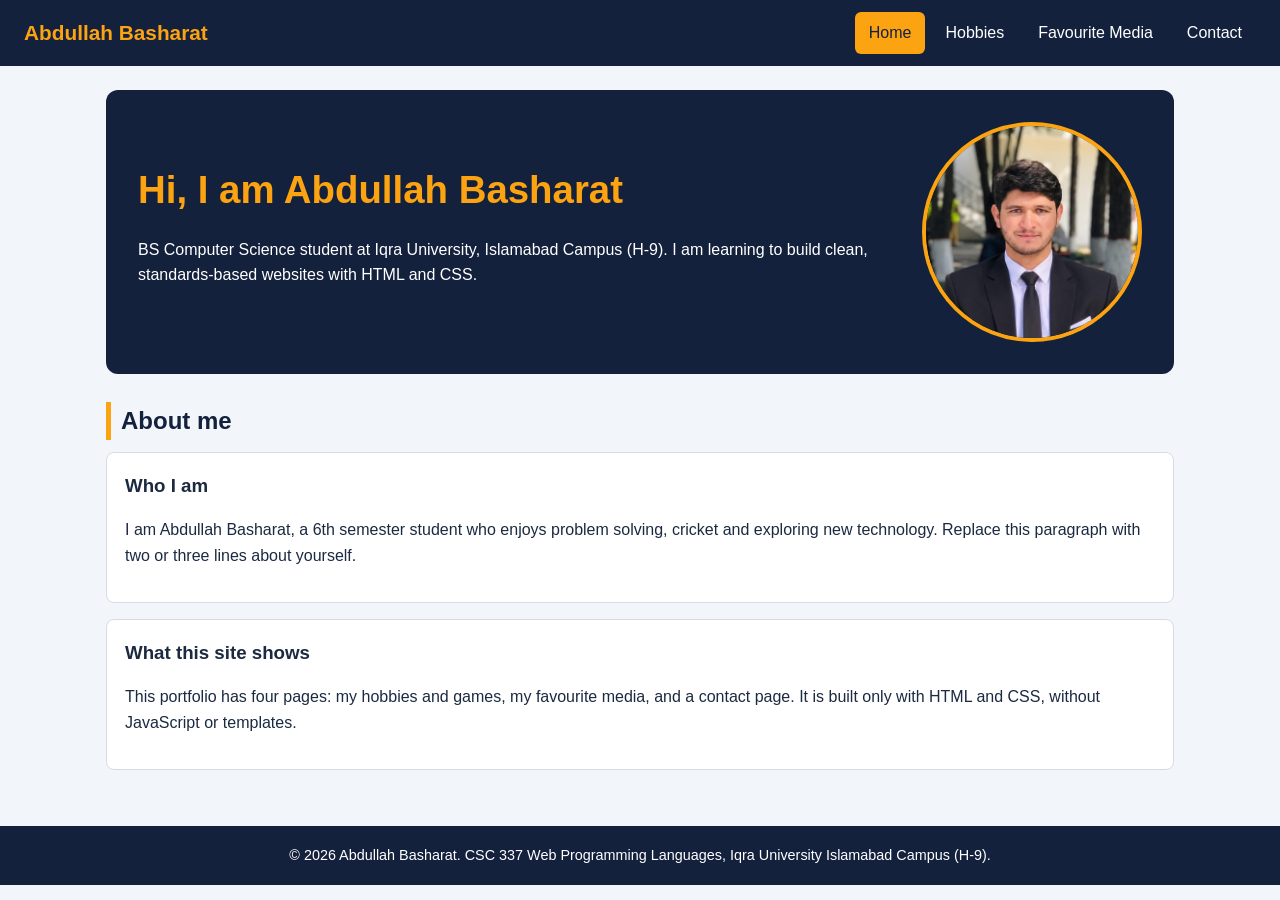
<file: index.html>
<!DOCTYPE html>
<html lang="en">
<head>
  <meta charset="UTF-8">
  <meta name="viewport" content="width=device-width, initial-scale=1">
  <meta name="description" content="Personal portfolio of a BS Computer Science student at Iqra University Islamabad.">
  <meta name="author" content="Abdullah Basharat">
  <meta name="keywords" content="portfolio, HTML, CSS, Iqra University, CSC 337">
  <title>Home | My Portfolio</title>
  <link rel="icon" type="image/svg+xml" href="images/favicon.svg">
  <link rel="stylesheet" href="css/style.css">
</head>
<body>
  <header class="site-header">
    <p class="brand">Abdullah Basharat</p>
    <nav aria-label="Main navigation">
      <ul class="nav">
        <li><a href="index.html" class="active">Home</a></li>
        <li><a href="hobbies.html">Hobbies</a></li>
        <li><a href="media.html">Favourite Media</a></li>
        <li><a href="contact.html">Contact</a></li>
      </ul>
    </nav>
  </header>
  <main>
    <section class="hero">
      <div class="hero-text">
        <h1>Hi, I am Abdullah Basharat</h1>
        <p>BS Computer Science student at Iqra University, Islamabad Campus (H-9). I am learning to build clean, standards-based websites with HTML and CSS.</p>
      </div>
      <img class="portrait" src="images/profile.jpg" alt="Portrait of Abdullah Basharat" width="220" height="220">
    </section>
    <section>
      <h2>About me</h2>
      <article class="card">
        <h3>Who I am</h3>
        <p>I am Abdullah Basharat, a 6th semester student who enjoys problem solving, cricket and exploring new technology. Replace this paragraph with two or three lines about yourself.</p>
      </article>
      <article class="card">
        <h3>What this site shows</h3>
        <p>This portfolio has four pages: my hobbies and games, my favourite media, and a contact page. It is built only with HTML and CSS, without JavaScript or templates.</p>
      </article>
    </section>
  </main>
  <footer class="site-footer">
    <p>&copy; 2026 Abdullah Basharat. CSC 337 Web Programming Languages, Iqra University Islamabad Campus (H-9).</p>
  </footer>
</body>
</html>
</file>
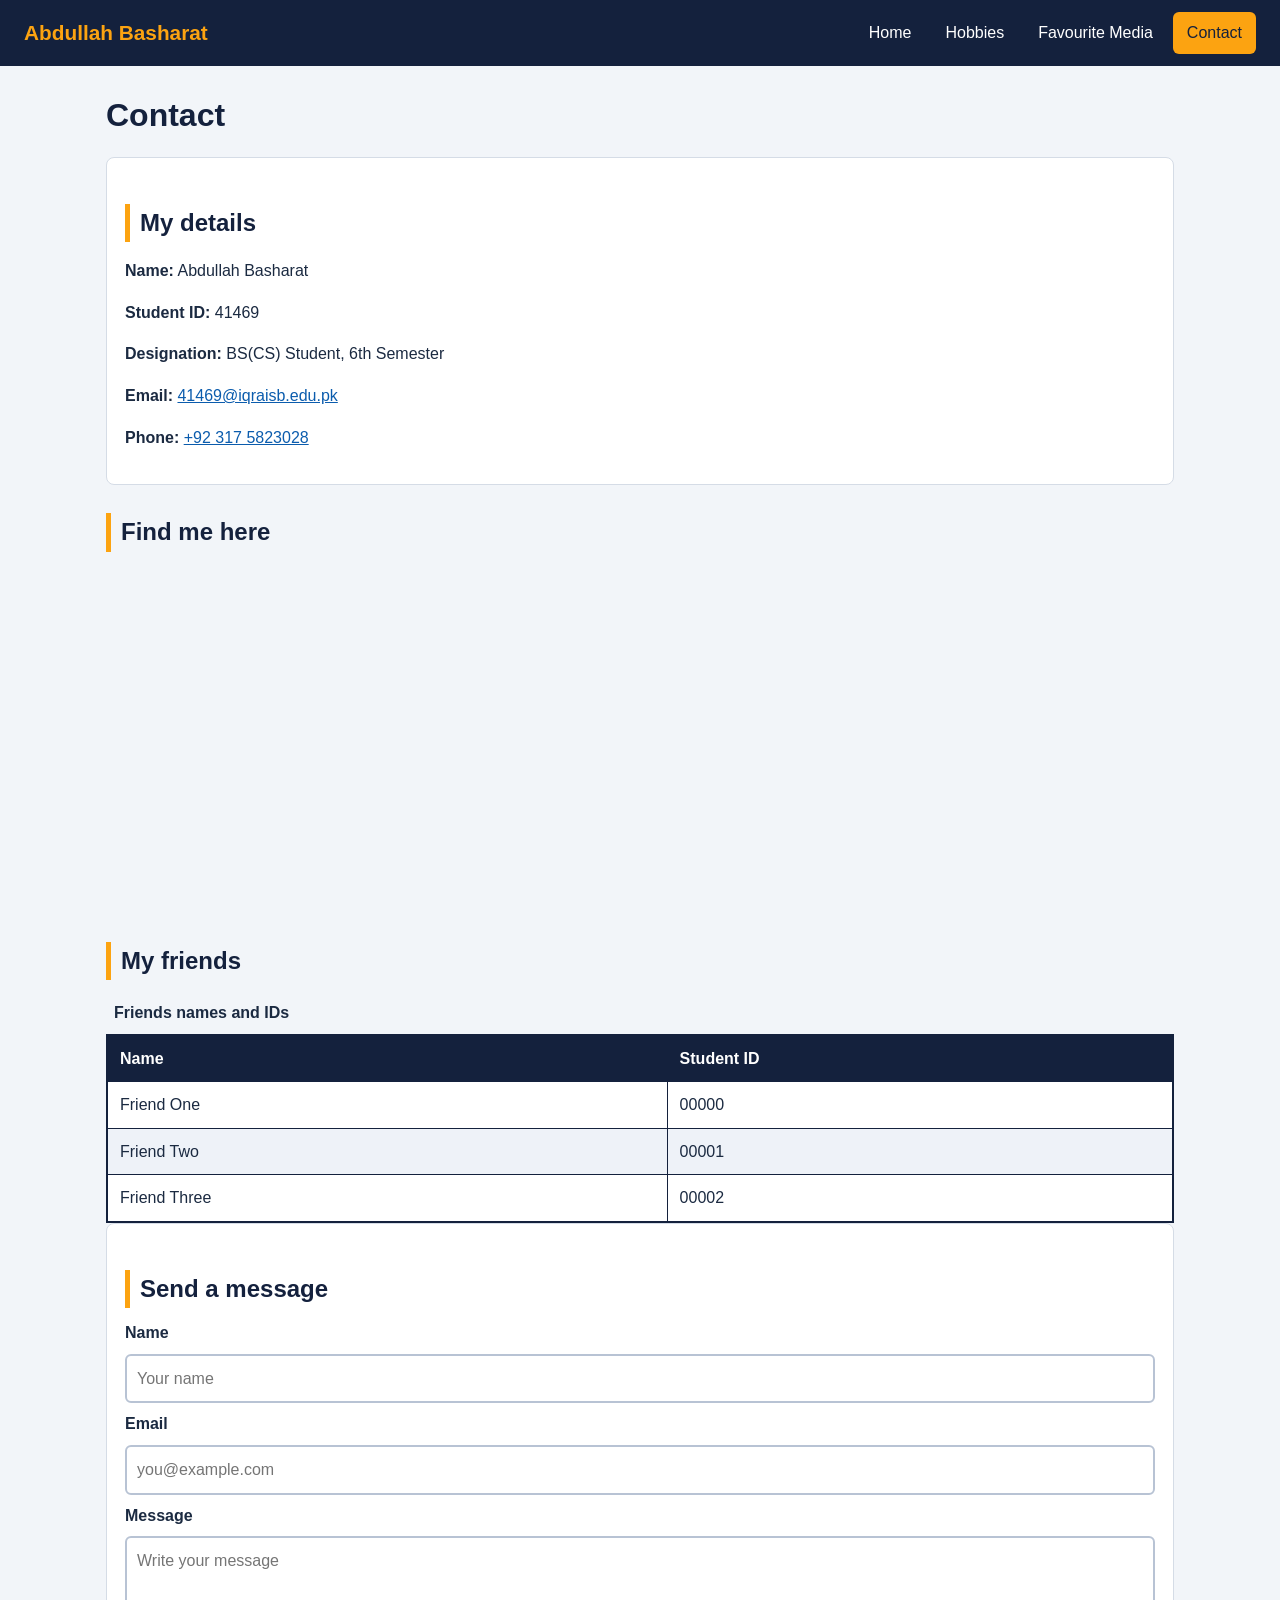
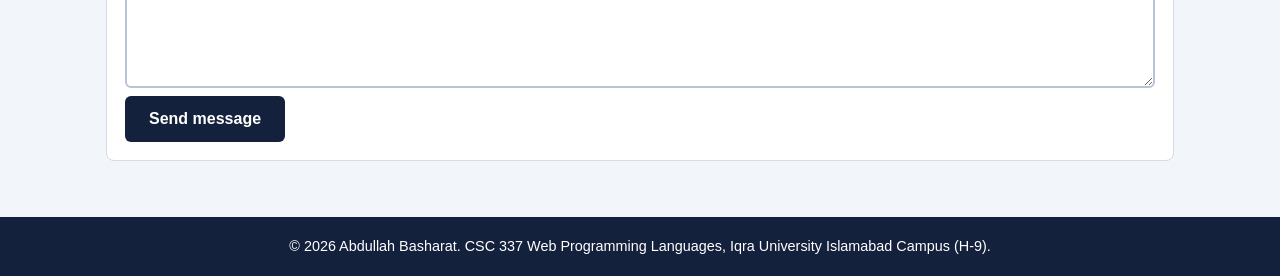
<file: contact.html>
<!DOCTYPE html>
<html lang="en">
<head>
  <meta charset="UTF-8">
  <meta name="viewport" content="width=device-width, initial-scale=1">
  <meta name="description" content="Contact details, map, friends and contact form.">
  <meta name="author" content="Abdullah Basharat">
  <meta name="keywords" content="portfolio, HTML, CSS, Iqra University, CSC 337">
  <title>Contact | My Portfolio</title>
  <link rel="icon" type="image/svg+xml" href="images/favicon.svg">
  <link rel="stylesheet" href="css/style.css">
</head>
<body>
  <header class="site-header">
    <p class="brand">Abdullah Basharat</p>
    <nav aria-label="Main navigation">
      <ul class="nav">
        <li><a href="index.html">Home</a></li>
        <li><a href="hobbies.html">Hobbies</a></li>
        <li><a href="media.html">Favourite Media</a></li>
        <li><a href="contact.html" class="active">Contact</a></li>
      </ul>
    </nav>
  </header>
  <main>
    <h1>Contact</h1>
    <section class="card">
      <h2>My details</h2>
      <p><strong>Name:</strong> Abdullah Basharat</p>
      <p><strong>Student ID:</strong> 41469</p>
      <p><strong>Designation:</strong> BS(CS) Student, 6th Semester</p>
      <p><strong>Email:</strong> <a href="mailto:41469@iqraisb.edu.pk">41469@iqraisb.edu.pk</a></p>
      <p><strong>Phone:</strong> <a href="tel:+923175823028">+92 317 5823028</a></p>
    </section>
    <section>
      <h2>Find me here</h2>
      <div class="map">
        <iframe src="https://www.google.com/maps?q=Iqra+University+Islamabad+Campus+H-9&amp;output=embed" title="Google Map of Iqra University Islamabad Campus" loading="lazy"></iframe>
      </div>
    </section>
    <section>
      <h2>My friends</h2>
      <table>
        <caption>Friends names and IDs</caption>
        <thead>
          <tr><th>Name</th><th>Student ID</th></tr>
        </thead>
        <tbody>
          <tr><td>Friend One</td><td>00000</td></tr>
          <tr><td>Friend Two</td><td>00001</td></tr>
          <tr><td>Friend Three</td><td>00002</td></tr>
        </tbody>
      </table>
    </section>
    <section class="card">
      <h2>Send a message</h2>
      <form action="#" method="post">
        <label for="name">Name</label>
        <input type="text" id="name" name="name" placeholder="Your name" required>
        <label for="email">Email</label>
        <input type="email" id="email" name="email" placeholder="you@example.com" required>
        <label for="message">Message</label>
        <textarea id="message" name="message" rows="5" placeholder="Write your message" required></textarea>
        <button type="submit">Send message</button>
      </form>
    </section>
  </main>
  <footer class="site-footer">
    <p>&copy; 2026 Abdullah Basharat. CSC 337 Web Programming Languages, Iqra University Islamabad Campus (H-9).</p>
  </footer>
</body>
</html>
</file>
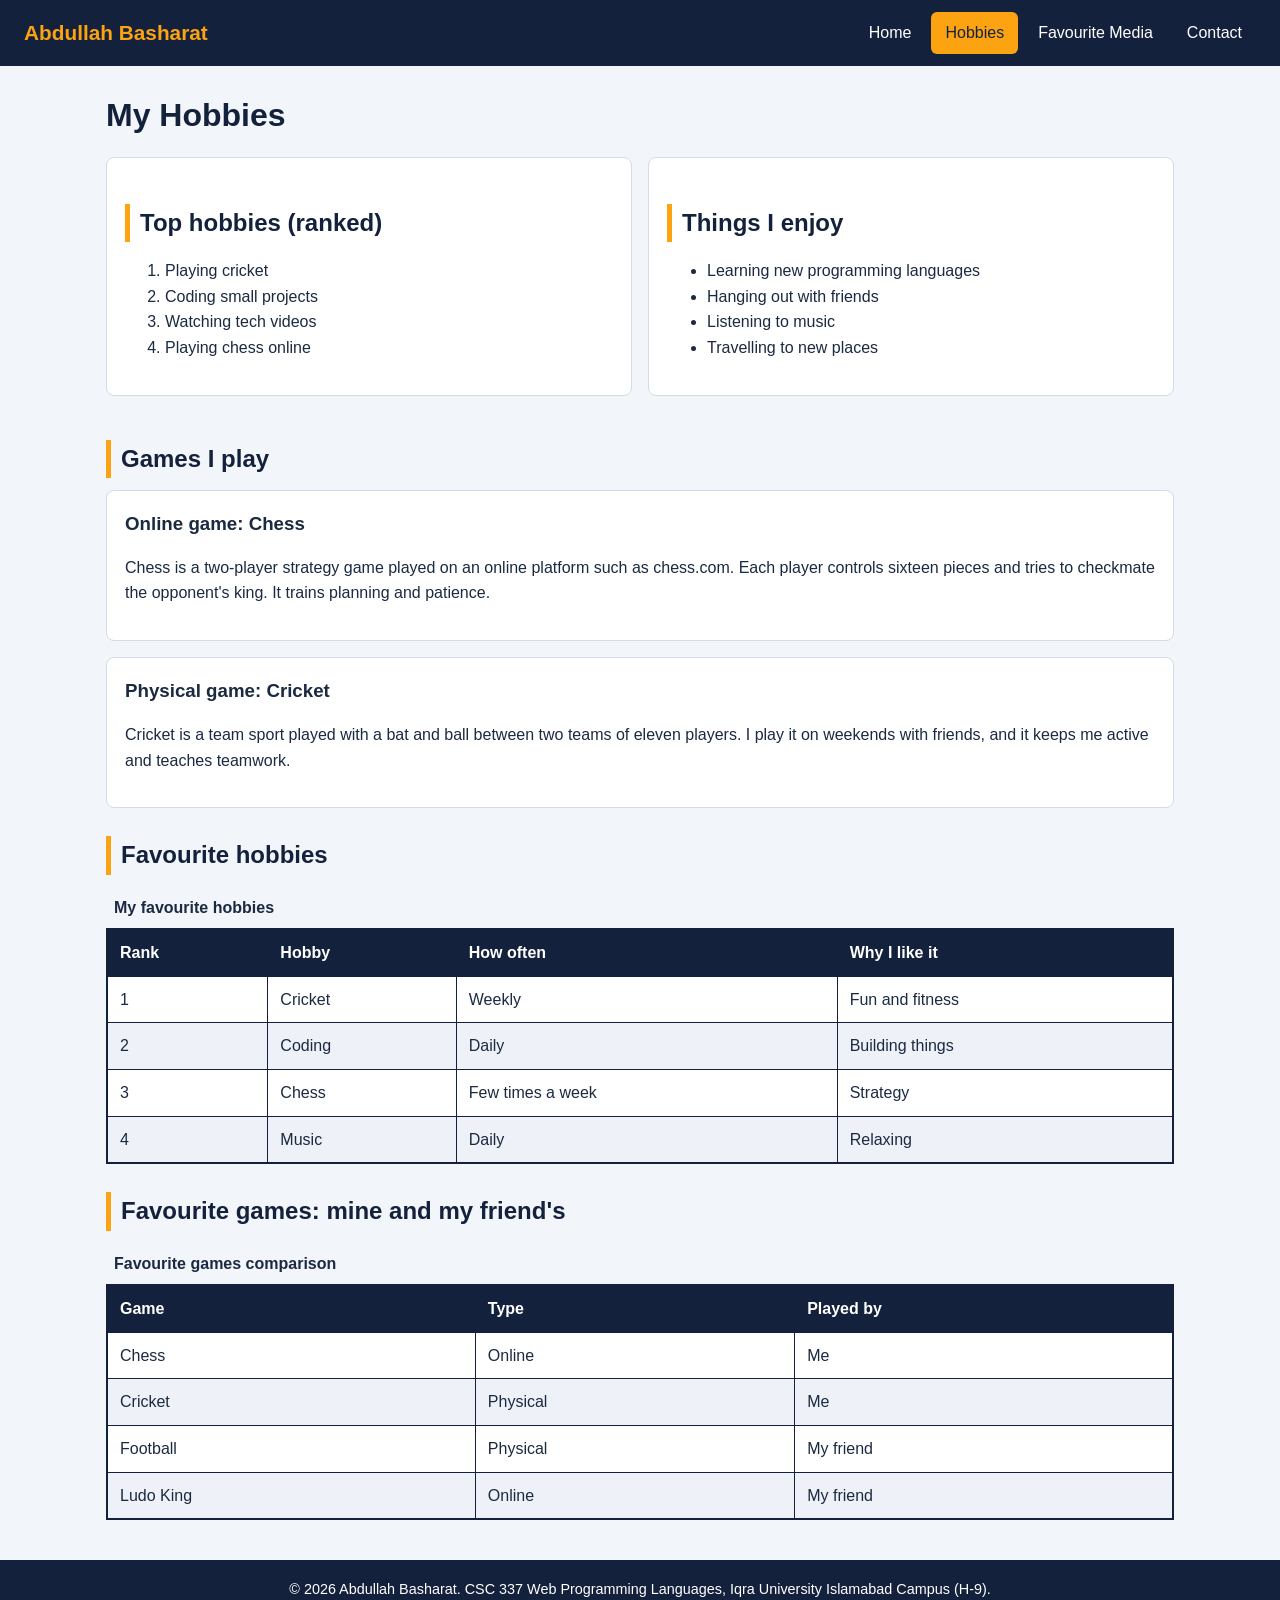
<file: hobbies.html>
<!DOCTYPE html>
<html lang="en">
<head>
  <meta charset="UTF-8">
  <meta name="viewport" content="width=device-width, initial-scale=1">
  <meta name="description" content="My hobbies, favourite games and comparison tables.">
  <meta name="author" content="Abdullah Basharat">
  <meta name="keywords" content="portfolio, HTML, CSS, Iqra University, CSC 337">
  <title>Hobbies | My Portfolio</title>
  <link rel="icon" type="image/svg+xml" href="images/favicon.svg">
  <link rel="stylesheet" href="css/style.css">
</head>
<body>
  <header class="site-header">
    <p class="brand">Abdullah Basharat</p>
    <nav aria-label="Main navigation">
      <ul class="nav">
        <li><a href="index.html">Home</a></li>
        <li><a href="hobbies.html" class="active">Hobbies</a></li>
        <li><a href="media.html">Favourite Media</a></li>
        <li><a href="contact.html">Contact</a></li>
      </ul>
    </nav>
  </header>
  <main>
    <section>
      <h1>My Hobbies</h1>
      <div class="two-lists">
        <article class="card">
          <h2>Top hobbies (ranked)</h2>
          <ol>
            <li>Playing cricket</li>
            <li>Coding small projects</li>
            <li>Watching tech videos</li>
            <li>Playing chess online</li>
          </ol>
        </article>
        <article class="card">
          <h2>Things I enjoy</h2>
          <ul>
            <li>Learning new programming languages</li>
            <li>Hanging out with friends</li>
            <li>Listening to music</li>
            <li>Travelling to new places</li>
          </ul>
        </article>
      </div>
    </section>
    <section>
      <h2>Games I play</h2>
      <article class="card">
        <h3>Online game: Chess</h3>
        <p>Chess is a two-player strategy game played on an online platform such as chess.com. Each player controls sixteen pieces and tries to checkmate the opponent's king. It trains planning and patience.</p>
      </article>
      <article class="card">
        <h3>Physical game: Cricket</h3>
        <p>Cricket is a team sport played with a bat and ball between two teams of eleven players. I play it on weekends with friends, and it keeps me active and teaches teamwork.</p>
      </article>
    </section>
    <section>
      <h2>Favourite hobbies</h2>
      <table>
        <caption>My favourite hobbies</caption>
        <thead>
          <tr><th>Rank</th><th>Hobby</th><th>How often</th><th>Why I like it</th></tr>
        </thead>
        <tbody>
          <tr><td>1</td><td>Cricket</td><td>Weekly</td><td>Fun and fitness</td></tr>
          <tr><td>2</td><td>Coding</td><td>Daily</td><td>Building things</td></tr>
          <tr><td>3</td><td>Chess</td><td>Few times a week</td><td>Strategy</td></tr>
          <tr><td>4</td><td>Music</td><td>Daily</td><td>Relaxing</td></tr>
        </tbody>
      </table>
    </section>
    <section>
      <h2>Favourite games: mine and my friend's</h2>
      <table>
        <caption>Favourite games comparison</caption>
        <thead>
          <tr><th>Game</th><th>Type</th><th>Played by</th></tr>
        </thead>
        <tbody>
          <tr><td>Chess</td><td>Online</td><td>Me</td></tr>
          <tr><td>Cricket</td><td>Physical</td><td>Me</td></tr>
          <tr><td>Football</td><td>Physical</td><td>My friend</td></tr>
          <tr><td>Ludo King</td><td>Online</td><td>My friend</td></tr>
        </tbody>
      </table>
    </section>
  </main>
  <footer class="site-footer">
    <p>&copy; 2026 Abdullah Basharat. CSC 337 Web Programming Languages, Iqra University Islamabad Campus (H-9).</p>
  </footer>
</body>
</html>
</file>
<file: css/style.css>
* { box-sizing: border-box; }
html { scroll-padding-top: 80px; }
body { margin: 0; font-family: "Segoe UI", Arial, sans-serif; line-height: 1.6; color: #1b2a41; background: #f2f5f9; }
img { max-width: 100%; height: auto; }
a { color: #0b5cad; }
.site-header { position: sticky; top: 0; z-index: 10; display: flex; flex-wrap: wrap; justify-content: space-between; align-items: center; gap: 8px 24px; padding: 12px 24px; background: #14213d; }
.brand { margin: 0; font-size: 1.3rem; font-weight: 700; color: #fca311; }
.nav { display: flex; flex-wrap: wrap; gap: 6px; margin: 0; padding: 0; list-style: none; }
.nav a { display: block; padding: 8px 14px; border-radius: 6px; color: #ffffff; text-decoration: none; }
.nav a:hover, .nav a.active { background: #fca311; color: #14213d; }
main { max-width: 1100px; margin: 0 auto; padding: 24px 16px 40px; }
h1 { margin: 0 0 16px; font-size: 2rem; color: #14213d; }
h2 { margin: 28px 0 12px; font-size: 1.5rem; color: #14213d; border-left: 5px solid #fca311; padding-left: 10px; }
h3 { margin: 0 0 8px; }
.hero { display: flex; flex-wrap: wrap; align-items: center; justify-content: space-between; gap: 24px; padding: 32px; border-radius: 12px; background: #14213d; color: #ffffff; }
.hero h1 { color: #fca311; font-size: 2.4rem; }
.hero-text { flex: 1 1 280px; }
.portrait { border-radius: 50%; border: 4px solid #fca311; }
.card, .post { margin-bottom: 16px; padding: 18px; border: 1px solid #d5dce6; border-radius: 8px; background: #ffffff; }
.two-lists { display: flex; flex-wrap: wrap; gap: 16px; }
.two-lists .card { flex: 1 1 280px; }
table { width: 100%; border-collapse: collapse; background: #ffffff; border: 2px solid #14213d; }
caption { padding: 8px; font-weight: 700; text-align: left; }
th, td { padding: 10px 12px; border: 1px solid #14213d; text-align: left; overflow-wrap: anywhere; }
th { background: #14213d; color: #ffffff; }
tbody tr:nth-child(even) { background: #eef2f8; }
tbody tr:hover { background: #fca311; color: #14213d; }
.media-grid { display: grid; grid-template-columns: 1fr 1fr; gap: 24px; align-items: start; }
.video { margin-bottom: 16px; }
.video iframe { display: block; width: 100%; aspect-ratio: 16 / 9; border: 0; border-radius: 8px; }
.map iframe { display: block; width: 100%; height: 350px; border: 0; border-radius: 8px; }
form { display: flex; flex-direction: column; gap: 8px; }
label { font-weight: 600; }
input, textarea { width: 100%; padding: 10px; font: inherit; border: 2px solid #b8c3d4; border-radius: 6px; background: #ffffff; }
input:focus, textarea:focus { outline: none; border-color: #fca311; background: #fffaf0; }
button { align-self: flex-start; padding: 10px 24px; font: inherit; font-weight: 700; border: 0; border-radius: 6px; background: #14213d; color: #ffffff; cursor: pointer; }
button:hover { background: #fca311; color: #14213d; }
.site-footer { padding: 18px 16px; text-align: center; font-size: 0.9rem; background: #14213d; color: #ffffff; }
.site-footer p { margin: 0; }
@media (max-width: 700px) {
  .media-grid { grid-template-columns: 1fr; }
  .site-header { padding: 10px 12px; }
  .nav a { padding: 6px 10px; font-size: 0.95rem; }
  .hero { padding: 20px; }
  .hero h1 { font-size: 1.8rem; }
  th, td { padding: 8px 6px; font-size: 0.9rem; }
}
</file>
